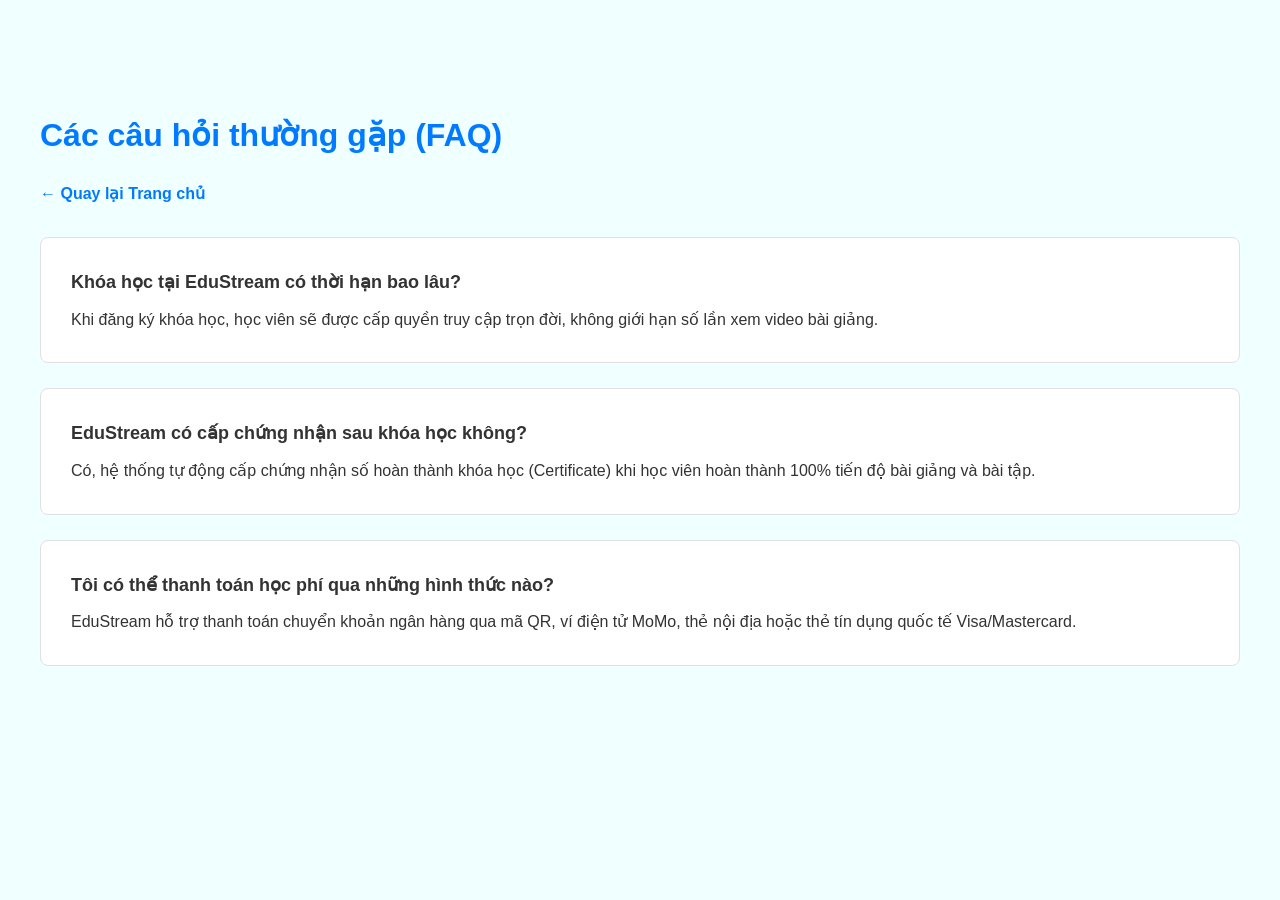
<file: edustream/cau_hoi_thuong_gap.html>
<!DOCTYPE html>
<html lang="vi">
<head>
    <meta charset="UTF-8">
    <title>Trung tâm Hỏi đáp FAQ - EduStream</title>
    <link rel="stylesheet" href="giao_dien_trang_chu.css">
    <link rel="stylesheet" href="giao_dien_dung_chung.css">
    <script src="https://code.jquery.com/jquery-3.6.0.min.js"></script>
</head>
<body>
    <div class="container" style="padding: 40px 0;">
        <h1>Các câu hỏi thường gặp (FAQ)</h1>
        <p style="margin-bottom: 30px;"><a href="trang_chu.html" style="color: #007BFF; font-weight: bold; text-decoration: none;">&larr; Quay lại Trang chủ</a></p>
        
        <div class="content-section">
            <h3>Khóa học tại EduStream có thời hạn bao lâu?</h3>
            <p>Khi đăng ký khóa học, học viên sẽ được cấp quyền truy cập trọn đời, không giới hạn số lần xem video bài giảng.</p>
        </div>
        <div class="content-section">
            <h3>EduStream có cấp chứng nhận sau khóa học không?</h3>
            <p>Có, hệ thống tự động cấp chứng nhận số hoàn thành khóa học (Certificate) khi học viên hoàn thành 100% tiến độ bài giảng và bài tập.</p>
        </div>
        <div class="content-section">
            <h3>Tôi có thể thanh toán học phí qua những hình thức nào?</h3>
            <p>EduStream hỗ trợ thanh toán chuyển khoản ngân hàng qua mã QR, ví điện tử MoMo, thẻ nội địa hoặc thẻ tín dụng quốc tế Visa/Mastercard.</p>
        </div>
    </div>
</body>
</html>
</file>
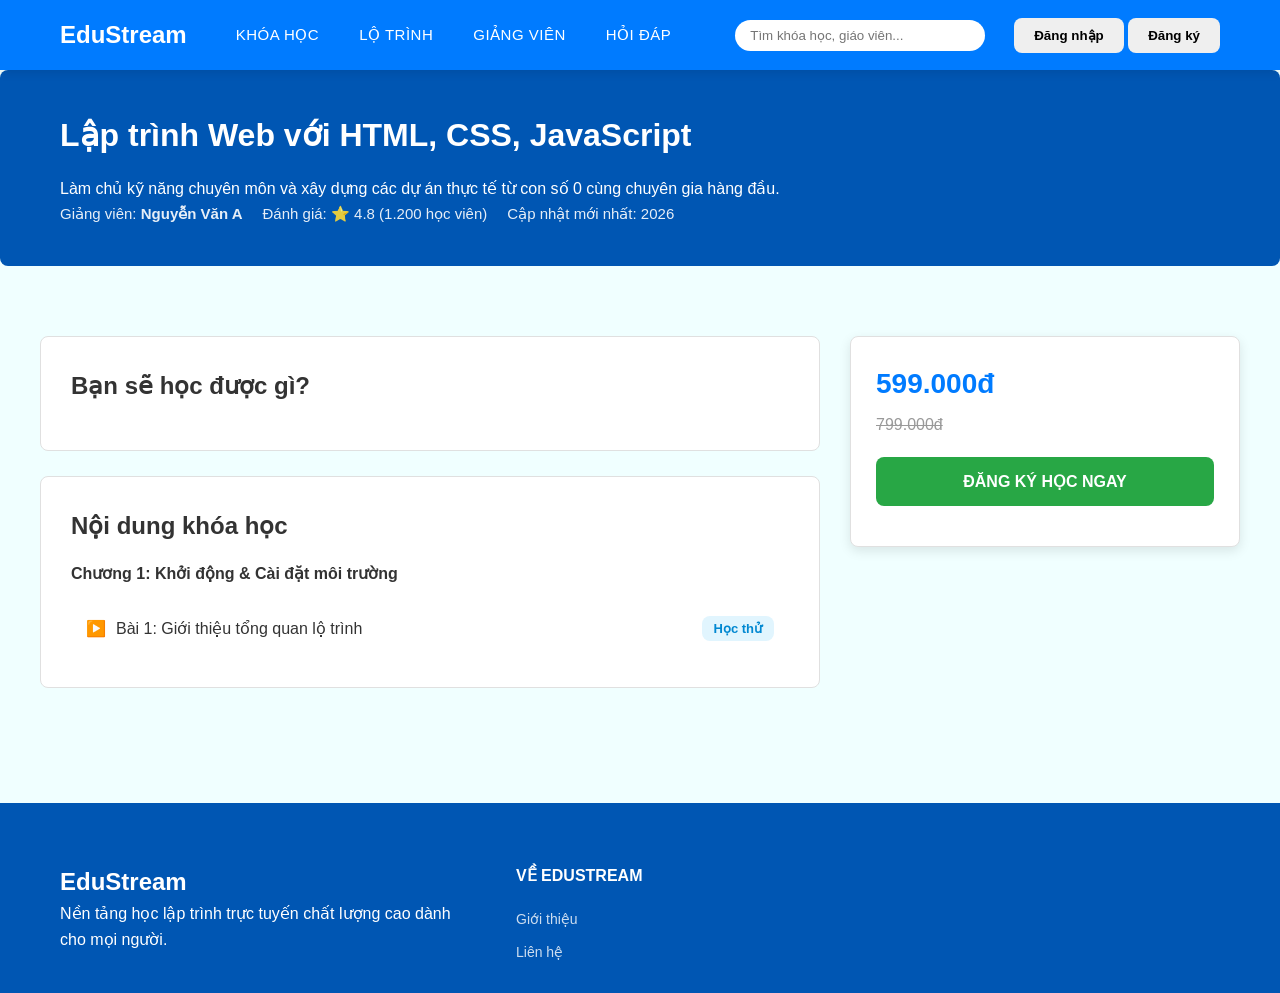
<file: edustream/chi_tiet_khoa_hoc.html>
<!DOCTYPE html>
<html lang="vi">
<head>
    <meta charset="UTF-8">
    <meta name="viewport" content="width=device-width, initial-scale=1.0">
    <title>Chi tiết khóa học - EduStream</title>
    <link rel="stylesheet" href="giao_dien_chi_tiet.css">
    <script src="https://code.jquery.com/jquery-3.6.0.min.js"></script>
</head>
<body>

    <header id="main-header">
        <div class="container header-content">
            <div class="logo" onclick="window.location.href='trang_chu.html'">EduStream</div>
            <nav>
                <div class="nav-item">
                    <a href="trang_chu.html#categories-section" data-target="#categories-section">Khóa học</a>
                </div>
                <div class="nav-item">
                    <a href="trang_chu.html#path-section" data-target="#path-section">Lộ trình</a>
                </div>
                <div class="nav-item">
                    <a href="trang_chu.html#teachers-section" data-target="#teachers-section">Giảng viên</a>
                </div>
                <div class="nav-item">
                    <a href="trang_chu.html#faq-section" data-target="#faq-section">Hỏi đáp</a>
                </div>
            </nav>
            <div class="search-container">
                <div class="search-bar">
                    <input type="text" id="global-search-input" placeholder="Tìm khóa học, giáo viên...">
                </div>
                <div class="search-results-box" id="search-live-results"></div>
            </div>
            <div class="auth-buttons">
                <button class="btn-login">Đăng nhập</button>
                <button class="btn-register">Đăng ký</button>
            </div>
        </div>
    </header>

    <div class="course-header-area">
        <div class="container">
            <h1 id="det-title">Lập trình Web với HTML, CSS, JavaScript</h1>
            <p id="det-description">Làm chủ kỹ năng chuyên môn và xây dựng các dự án thực tế từ con số 0 cùng chuyên gia hàng đầu.</p>
            <div class="course-meta-info">
                <span>Giảng viên: <strong id="det-instructor">Nguyễn Văn A</strong></span>
                <span>Đánh giá: ⭐ 4.8 (1.200 học viên)</span>
                <span>Cập nhật mới nhất: 2026</span>
            </div>
        </div>
    </div>

    <div class="container course-detail-wrapper">
        <div class="detail-grid">
            
            <div class="info-column">
                <div class="content-section">
                    <h2>Bạn sẽ học được gì?</h2>
                    <ul id="det-benefits" style="padding-left: 20px;"></ul>
                </div>

                <div class="content-section">
                    <h2>Nội dung khóa học</h2>
                    <p><strong>Chương 1: Khởi động & Cài đặt môi trường</strong></p>
                    <div class="curriculum-list">
                        <div class="curriculum-item">
                            <div class="lesson-title"><span>▶️</span> Bài 1: Giới thiệu tổng quan lộ trình</div>
                            <button class="btn-style btn-preview">Học thử</button>
                        </div>
                    </div>
                </div>
            </div>

            <div class="sidebar-column">
                <div class="checkout-sidebar">
                    <div class="sidebar-price-tag" id="det-price">599.000đ</div>
                    <div class="sidebar-old-price" id="det-oldprice">799.000đ</div>
                    <button class="btn-style btn-enroll-now">ĐĂNG KÝ HỌC NGAY</button>
                </div>
            </div>

        </div>
    </div>

    <footer>
        <div class="container footer-grid">
            <div class="footer-brand">
                <div class="logo">EduStream</div>
                <p>Nền tảng học lập trình trực tuyến chất lượng cao dành cho mọi người.</p>
            </div>
            <div class="footer-links">
                <h4>VỀ EDUSTREAM</h4>
                <ul>
                    <li>Giới thiệu</li>
                    <li>Liên hệ</li>
                </ul>
            </div>
        </div>
    </footer>

    <script src="kich_ban_tuong_tac.js"></script>
</body>
</html>
</file>
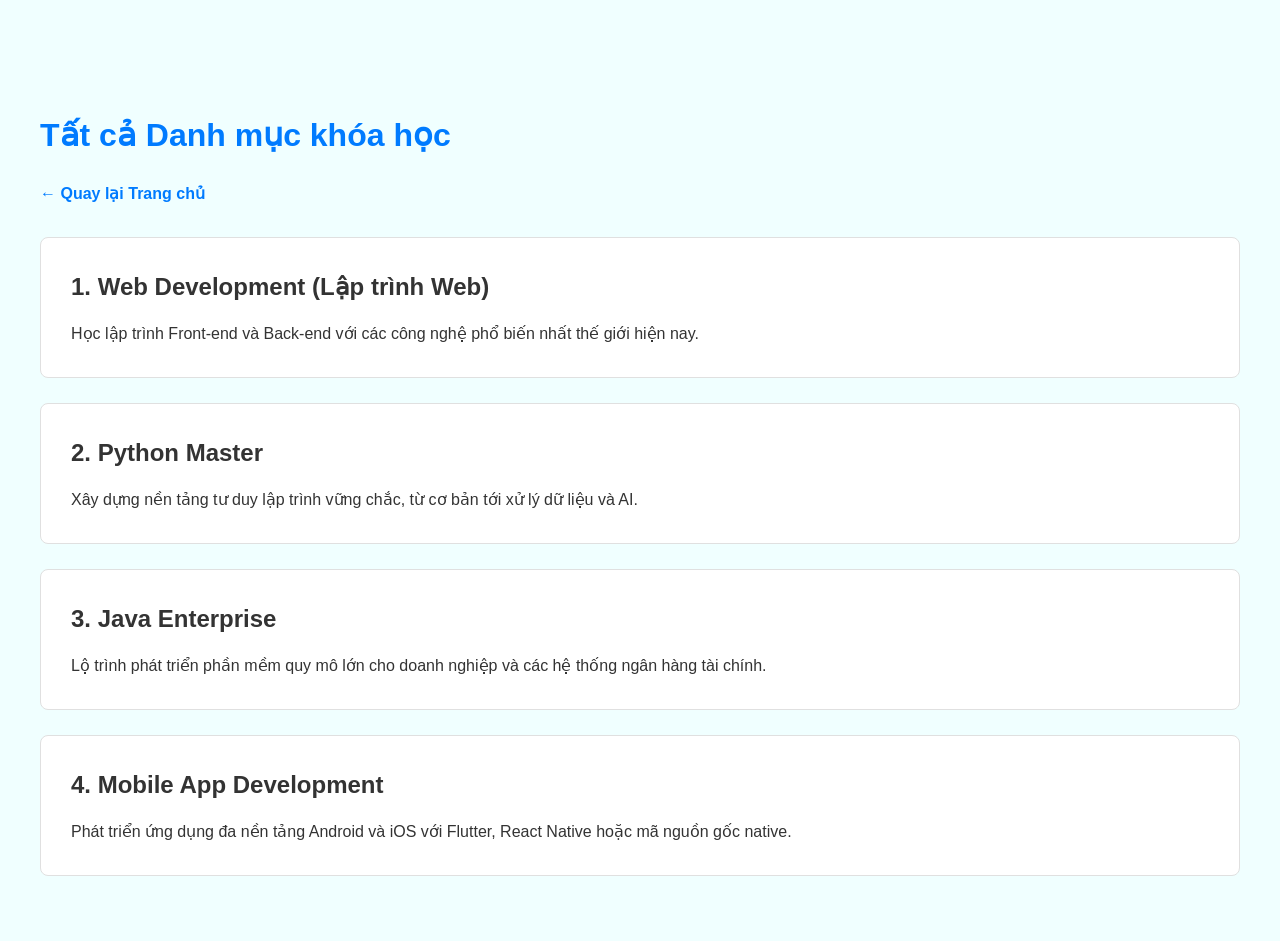
<file: edustream/danh_muc_khoa_hoc.html>
<!DOCTYPE html>
<html lang="vi">
<head>
    <meta charset="UTF-8">
    <title>Danh mục khóa học - EduStream</title>
    <link rel="stylesheet" href="giao_dien_trang_chu.css">
    <link rel="stylesheet" href="giao_dien_dung_chung.css">
    <script src="https://code.jquery.com/jquery-3.6.0.min.js"></script>
</head>
<body>
    <div class="container" style="padding: 40px 0;">
        <h1>Tất cả Danh mục khóa học</h1>
        <p style="margin-bottom: 30px;"><a href="trang_chu.html" style="color: #007BFF; font-weight: bold; text-decoration: none;">&larr; Quay lại Trang chủ</a></p>
        
        <div class="content-section">
            <h2>1. Web Development (Lập trình Web)</h2>
            <p>Học lập trình Front-end và Back-end với các công nghệ phổ biến nhất thế giới hiện nay.</p>
        </div>
        <div class="content-section">
            <h2>2. Python Master</h2>
            <p>Xây dựng nền tảng tư duy lập trình vững chắc, từ cơ bản tới xử lý dữ liệu và AI.</p>
        </div>
        <div class="content-section">
            <h2>3. Java Enterprise</h2>
            <p>Lộ trình phát triển phần mềm quy mô lớn cho doanh nghiệp và các hệ thống ngân hàng tài chính.</p>
        </div>
        <div class="content-section">
            <h2>4. Mobile App Development</h2>
            <p>Phát triển ứng dụng đa nền tảng Android và iOS với Flutter, React Native hoặc mã nguồn gốc native.</p>
        </div>
    </div>
</body>
</html>
</file>
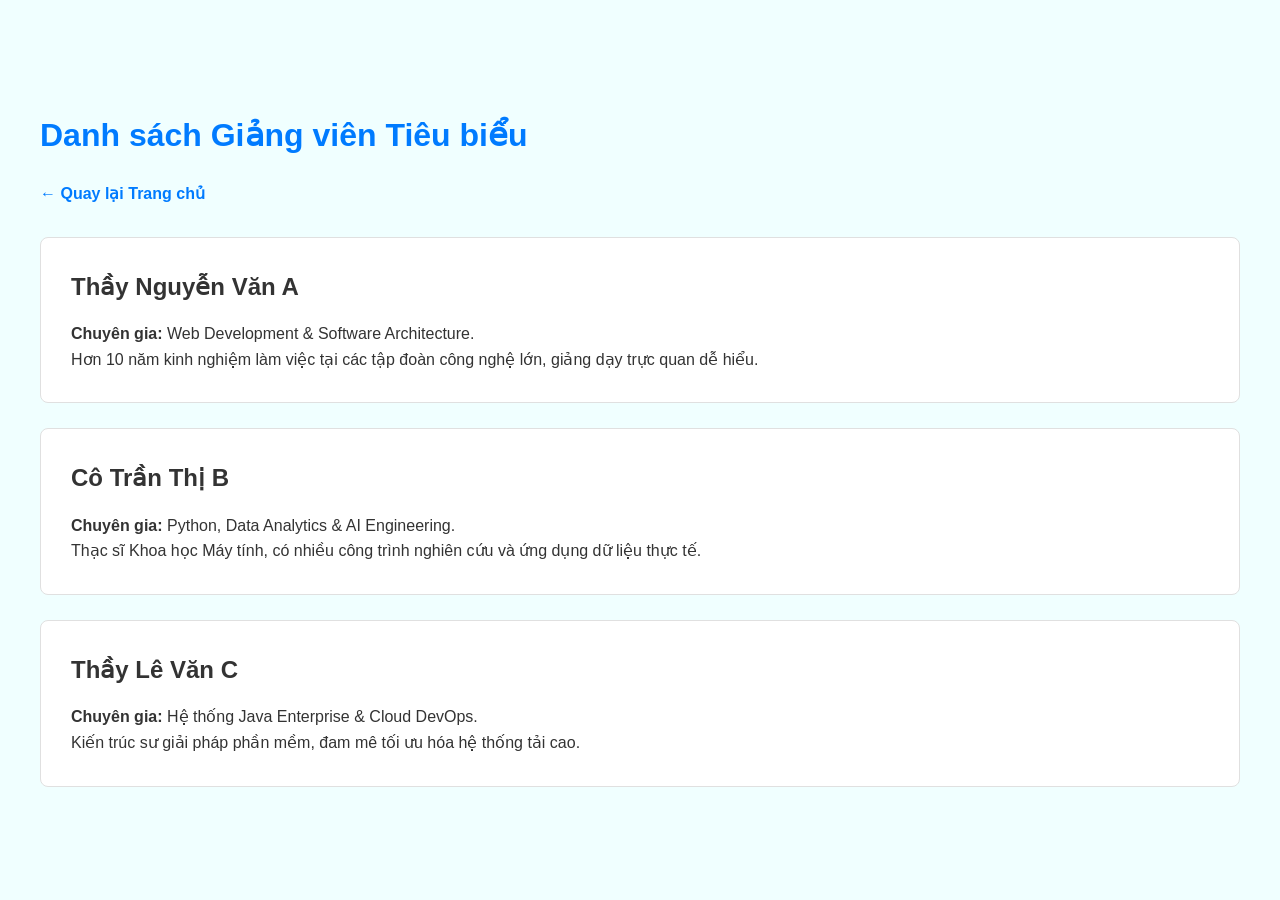
<file: edustream/danh_sach_giang_vien.html>
<!DOCTYPE html>
<html lang="vi">
<head>
    <meta charset="UTF-8">
    <title>Đội ngũ Giảng viên - EduStream</title>
    <link rel="stylesheet" href="giao_dien_trang_chu.css">
    <script src="https://code.jquery.com/jquery-3.6.0.min.js"></script>
</head>
<body>
    <div class="container" style="padding: 40px 0;">
        <h1>Danh sách Giảng viên Tiêu biểu</h1>
        <p style="margin-bottom: 30px;"><a href="trang_chu.html" style="color: #007BFF; font-weight: bold; text-decoration: none;">&larr; Quay lại Trang chủ</a></p>
        
        <div class="content-section">
            <h2>Thầy Nguyễn Văn A</h2>
            <p><strong>Chuyên gia:</strong> Web Development & Software Architecture.</p>
            <p>Hơn 10 năm kinh nghiệm làm việc tại các tập đoàn công nghệ lớn, giảng dạy trực quan dễ hiểu.</p>
        </div>
        <div class="content-section">
            <h2>Cô Trần Thị B</h2>
            <p><strong>Chuyên gia:</strong> Python, Data Analytics & AI Engineering.</p>
            <p>Thạc sĩ Khoa học Máy tính, có nhiều công trình nghiên cứu và ứng dụng dữ liệu thực tế.</p>
        </div>
        <div class="content-section">
            <h2>Thầy Lê Văn C</h2>
            <p><strong>Chuyên gia:</strong> Hệ thống Java Enterprise & Cloud DevOps.</p>
            <p>Kiến trúc sư giải pháp phần mềm, đam mê tối ưu hóa hệ thống tải cao.</p>
        </div>
    </div>
</body>
</html>
</file>
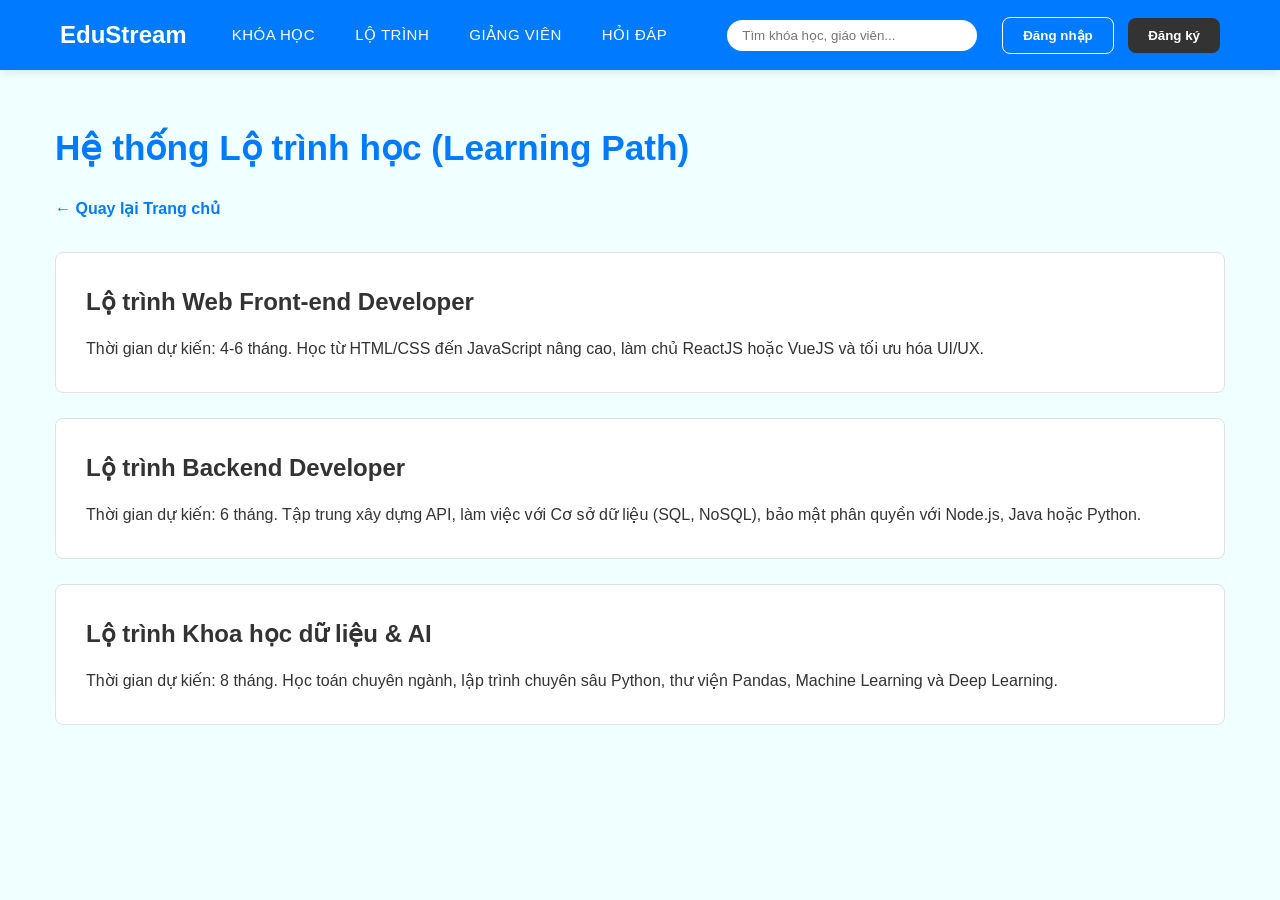
<file: edustream/lo_trinh_hoc.html>
<!DOCTYPE html>
<html lang="vi">
<head>
    <meta charset="UTF-8">
    <meta name="viewport" content="width=device-width, initial-scale=1.0">
    <title>Lộ trình học chi tiết - EduStream</title>
    <link rel="stylesheet" href="giao_dien_trang_chu.css">
    <script src="https://code.jquery.com/jquery-3.6.0.min.js"></script>
</head>
<body>

    <header id="main-header">
        <div class="container header-content">
            <div class="logo" onclick="window.location.href='trang_chu.html'">EduStream</div>
            <nav>
                <div class="nav-item">
                    <a href="trang_chu.html#categories-section">Khóa học</a>
                </div>
                <div class="nav-item">
                    <a href="trang_chu.html#path-section">Lộ trình</a>
                </div>
                <div class="nav-item">
                    <a href="trang_chu.html#teachers-section">Giảng viên</a>
                </div>
                <div class="nav-item">
                    <a href="trang_chu.html#faq-section">Hỏi đáp</a>
                </div>
            </nav>
            
            <div class="search-container">
                <div class="search-bar">
                    <input type="text" id="global-search-input" placeholder="Tìm khóa học, giáo viên...">
                </div>
                <div class="search-results-box" id="search-live-results"></div>
            </div>
            
            <div class="auth-buttons">
                <button class="btn-login">Đăng nhập</button>
                <button class="btn-register">Đăng ký</button>
            </div>
        </div>
    </header>

    <div class="container sub-page-wrapper" style="padding: 40px 15px;">
        <h1 class="page-title-main">Hệ thống Lộ trình học (Learning Path)</h1>
        <p style="margin-bottom: 30px;"><a href="trang_chu.html" style="color: #007BFF; font-weight: bold; text-decoration: none;">&larr; Quay lại Trang chủ</a></p>
        
        <div class="content-section">
            <h2>Lộ trình Web Front-end Developer</h2>
            <p>Thời gian dự kiến: 4-6 tháng. Học từ HTML/CSS đến JavaScript nâng cao, làm chủ ReactJS hoặc VueJS và tối ưu hóa UI/UX.</p>
        </div>
        <div class="content-section">
            <h2>Lộ trình Backend Developer</h2>
            <p>Thời gian dự kiến: 6 tháng. Tập trung xây dựng API, làm việc với Cơ sở dữ liệu (SQL, NoSQL), bảo mật phân quyền với Node.js, Java hoặc Python.</p>
        </div>
        <div class="content-section">
            <h2>Lộ trình Khoa học dữ liệu & AI</h2>
            <p>Thời gian dự kiến: 8 tháng. Học toán chuyên ngành, lập trình chuyên sâu Python, thư viện Pandas, Machine Learning và Deep Learning.</p>
        </div>
    </div>

    <script src="kich_ban_tuong_tac.js"></script>
</body>
</html>
</file>
<file: edustream/giao_dien_trang_chu.css>
@import url('giao_dien_dung_chung.css');

.hero {
    padding: 80px 0;
    background-color: var(--color-main-bg);
}

.hero-grid {
    display: grid;
    grid-template-columns: 1fr 1fr;
    gap: 50px;
    align-items: center;
}

.hero-actions {
    margin-top: 25px;
}
.hero-image{
    overflow: hidden;
    width: 600px;
    height: 350px;
    border-radius:40px;
    margin-left: 5cm;
}
.hero-image .img{
    width: 100%;
    height: 100%;
    object-fit: cover;

}


.btn-login { background: transparent; color: var(--color-white); border: 1px solid var(--color-white); margin-right: 10px; }
.btn-register { background: #333; color: var(--color-white); }
.btn-primary { background: #333; color: var(--color-white); margin-right: 15px; }
.btn-secondary { background: var(--color-white); color: #333; border: 1px solid #ccc; }

.placeholder-box {
    background: #e0e0e0;
    aspect-ratio: 16/9;
    display: flex;
    align-items: center;
    justify-content: center;
    font-size: 48px;
    border-radius: 12px;
}

.categories {
    padding-top: 40px;
}

.section-title {
    text-align: center;
    margin-bottom: 40px;
}

.category-grid {
    display: grid;
    grid-template-columns: repeat(6, 1fr);
    gap: 20px;
}

.category-item {
    background: var(--color-white);
    padding: 20px;
    text-align: center;
    border-radius: var(--border-radius-base);
    border: var(--border-style-base);
    cursor: pointer;
    transition: transform 0.2s ease;
}

.category-item .icon {
    font-size: 24px;
    margin-bottom: 8px;
}

.featured {
    padding-top: 40px;
}

.section-header {
    display: flex;
    justify-content: space-between;
    align-items: center;
    margin-top: 30px;
    margin-bottom: 25px;
}

.view-all {
    color: var(--color-header);
    text-decoration: none;
    font-weight: bold;
}

.course-grid {
    display: grid;
    grid-template-columns: repeat(auto-fill, minmax(250px, 1fr));
    gap: 25px;
}

.course-card {
    background: var(--color-white);
    border-radius: var(--border-radius-base);
    overflow: hidden;
    box-shadow: 0 4px 8px rgba(0,0,0,0.1);
    border: var(--border-style-base);
    cursor: pointer;
    transition: transform 0.2s ease, box-shadow 0.2s ease;
}

.course-img-placeholder {
    height: 150px;
    background: #ddd;
    display: flex;
    align-items: center;
    justify-content: center;
    font-weight: bold;
    color: #666;
}

.course-info {
    padding: 15px;
}

.badge {
    background: #ffc107;
    font-size: 12px;
    padding: 2px 8px;
    border-radius: 4px;
    font-weight: bold;
    display: inline-block;
    margin-bottom: 8px;
}

.instructor {
    font-size: 14px;
    color: #666;
    margin: 5px 0;
}

.rating {
    font-size: 14px;
    color: #ff9800;
    margin-bottom: 10px;
}

.price {
    color: var(--color-header);
    font-weight: bold;
    font-size: 18px;
}

.old-price {
    text-decoration: line-through;
    color: #999;
    font-size: 14px;
    margin-left: 10px;
}

.learning-path {
    padding-top: 40px;
}

.path-steps {
    display: flex;
    justify-content: space-between;
    text-align: center;
    padding: 20px 0 40px 0;
}

.step {
    position: relative;
    width: 18%;
    padding: 15px;
    background: var(--color-white);
    border: var(--border-style-base);
    border-radius: var(--border-radius-base);
}

.teachers-section {
    padding-top: 40px;
}

.teachers-grid {
    display: grid;
    grid-template-columns: repeat(4, 1fr);
    gap: 25px;
}

.teacher-card {
    background: var(--color-white);
    border: var(--border-style-base);
    border-radius: var(--border-radius-base);
    padding: 25px 20px;
    text-align: center;
    box-sizing: border-box;
}
.imgtc {
    width: 100%;
    height: 100%;
    object-fit: cover;
    display: block;
}

.teacher-avatar-box {
    width: 110px;
    height: 110px;
    margin: 0 auto 15px auto;  
    border-radius: 50%;       
    overflow: hidden;       
    display: flex;         
    align-items: center;
    justify-content: center;
    background-color: #f0f0f0;
    position: relative;     
}

.feedback {
    padding-top: 40px;
}

.feedback-grid {
    display: grid;
    grid-template-columns: 1fr 1fr;
    gap: 30px;
    margin-top: 20px;
}

.feedback-card {
    background: var(--color-white);
    padding: 25px;
    border-radius: var(--border-radius-base);
    border: var(--border-style-base);
}

.user-info {
    display: flex;
    gap: 15px;
    margin-bottom: 15px;
}

.user-avatar {
    width: 50px;
    height: 50px;
    background: #eee;
    border-radius: 50%;
}

.stars {
    margin-top: 10px;
    color: #ff9800;
}

.faq-section {
    padding-top: 40px;
}

.faq-container {
    max-width: 800px;
    margin: 0 auto;
}

.faq-item {
    background: var(--color-white);
    border: var(--border-style-base);
    border-radius: var(--border-radius-base);
    margin-bottom: 15px;
    overflow: hidden;
}

.faq-question {
    padding: 18px 20px;
    font-weight: bold;
    cursor: pointer;
    background: #fdfdfd;
    display: flex;
    justify-content: space-between;
    align-items: center;
}

.faq-answer {
    padding: 20px;
    border-top: 1px solid #eee;
    display: none;
    background: #fff;
    color: #555;
}

html {
    font-size: 16px;
    scroll-behavior: smooth;
}

#main-header {
    position: fixed;
    top: 0;
    left: 0;
    width: 100%;
    height: 70px; 
    z-index: 9999;
    box-shadow: 0 2px 10px rgba(0, 0, 0, 0.1);
}

body {
    padding-top: 70px;
}

@media (max-width: 900px) {
    html {
        font-size: 15px;
    }

    h1 { font-size: 2.2rem; }
    h2 { font-size: 1.6rem; }
    h3 { font-size: 1.2rem; }

    .hero-grid,
    .feedback-grid,
    .detail-grid {
        grid-template-columns: 1fr;
    }

    .category-grid {
        grid-template-columns: repeat(3, 1fr);
        gap: 1rem;
    }

    .teachers-grid {
        grid-template-columns: repeat(2, 1fr);
        gap: 1.5rem;
    }

    .footer-grid {
        grid-template-columns: repeat(2, 1fr);
        gap: 2rem;
    }

    .hero-image {
        width: 100%;
        height: auto;
        margin-left: 0 !important;
        margin-top: 1.5rem;
    }

    .hero-actions {
        display: flex;
        flex-direction: column;
        gap: 0.8rem;
    }

    .hero-actions button {
        width: 100%;
        margin-right: 0;
    }
}

@media (max-width: 600px) {
    html {
        font-size: 14px;
    }

    #main-header {
        height: auto; 
        padding: 10px 0;
    }

    body {
        padding-top: 155px; 
    }

    h1 { font-size: 1.8rem; line-height: 1.3; }
    h2 { font-size: 1.4rem; }
    h3 { font-size: 1.1rem; }

    .header-content {
        display: flex;
        flex-direction: column;
        gap: 8px;
        align-items: center;
        padding: 0 10px;
    }

    .logo {
        font-size: 1.4rem;
        margin-bottom: 2px;
    }

    nav {
        display: flex;
        flex-direction: row;
        justify-content: center;
        gap: 2px;
        width: 100%;
    }

    .nav-item {
        margin: 0;
    }

    .nav-item > a {
        padding: 4px 6px;
        font-size: 0.75rem;
    }

    .nav-item:hover .dropdown-menu {
        display: none !important;
    }

    .search-container {
        width: 100%;
        margin: 4px 0;
    }

    .search-bar input {
        width: 100%;
        padding: 6px 12px;
        font-size: 0.85rem;
    }

    .search-results-box {
        width: 100%;
        left: 0;
    }

    .auth-buttons {
        display: flex;
        justify-content: center;
        gap: 8px;
        width: 100%;
        margin-top: 2px;
    }

    .auth-buttons button {
        padding: 6px 16px;
        font-size: 0.8rem;
        flex: 1;
        max-width: 120px;
    }

    .hero-grid {
        display: flex;
        flex-direction: column;
        text-align: center;
    }

    .hero-text {
        order: 1;
    }

    .hero-image {
        order: 2;
        width: 100%;
        max-width: 320px;
        height: 180px;
        margin: 20px auto 0 auto !important; 
        overflow: hidden;
        border-radius: 12px;
    }

    .hero-actions {
        display: flex;
        flex-direction: row;    
        justify-content: center;
        gap: 10px;
        margin-top: 15px;
    }

    .hero-actions button {
        width: auto;
        flex: 1;
        max-width: 150px;
        font-size: 0.85rem;
        padding: 10px;
    }

    .course-grid,
    .teachers-grid,
    .footer-grid {
        grid-template-columns: 1fr;
        gap: 1.5rem;
    }

    .category-grid {
        grid-template-columns: repeat(2, 1fr);
        gap: 10px;
    }

    .path-steps {
        flex-direction: column;
        gap: 12px;
    }

    .step {
        width: 100%;
        padding: 12px;
    }
}

@media (max-width: 480px) {
    h1 { font-size: 1.4rem; }
    h2 { font-size: 1.2rem; }

    .nav-item > a {
        padding: 4px 4px;
        font-size: 0.7rem;
    }

    .category-grid {
        grid-template-columns: 1fr;
    }

    .content-section, 
    .hero, 
    .feedback-card {
        padding: 15px;
    }

    .price { font-size: 1rem; }
    .old-price { font-size: 0.75rem; }
}

.sub-page-wrapper {
    width: 100% !important;
    max-width: 1200px !important;
    margin: 0 auto !important;
    box-sizing: border-box !important;
}

.page-title-main {
    margin-top: 10px !important;
    font-size: 2.2rem !important;
}

@media (max-width: 600px) {
    .page-title-main {
        font-size: 1.6rem !important;
        text-align: center !important;
        line-height: 1.3 !important;
    }
    
    .sub-page-wrapper {
        padding: 20px 10px !important;
    }

    .sub-page-wrapper .content-section {
        padding: 15px !important;
        margin-bottom: 15px !important;
    }

    .sub-page-wrapper .content-section h2 {
        font-size: 1.25rem !important;
        line-height: 1.4 !important;
    }

    .sub-page-wrapper .content-section p {
        font-size: 0.95rem !important;
        line-height: 1.5 !important;
    }
}
</file>
<file: edustream/giao_dien_dung_chung.css>
* {
    box-sizing: border-box;
    margin: 0;
    padding: 0;
}
:root {
    --color-main-bg: #F0FFFF;
    --color-header: #007BFF;
    --color-footer: #0056B3;
    --color-text: #333333;
    --color-border: #E0E0E0;
    --color-white: #FFFFFF;
    --font-family: 'Segoe UI', Roboto, Helvetica, Arial, sans-serif;
    --border-radius-base: 8px;
    --border-style-base: 1px solid var(--color-border);
}
body {
    background-color: var(--color-main-bg);
    font-family: var(--font-family);
    color: var(--color-text);
    line-height: 1.6;
    font-size: 16px;
    scroll-behavior: smooth;
}
.container {
    max-width: 1200px;
    margin: 0 auto;
    padding: 0 20px;
}
h1, .h1-title {
    font-size: 32px;
    font-weight: bold;
    color: var(--color-header);
    margin-bottom: 20px;
}
h2, .h2-title {
    font-size: 24px;
    font-weight: 600;
    margin-bottom: 15px;
}
h3 {
    font-size: 18px;
    font-weight: 600;
    margin-bottom: 10px;
}
header {
    height: 70px;
    background-color: var(--color-header);
    color: var(--color-white);
    position: sticky;
    top: 0;
    z-index: 1000;
    display: flex;
    align-items: center;
    box-shadow: 0 2px 5px rgba(0,0,0,0.1);
    transition: background 0.3s ease;
}
.header-content {
    display: flex;
    justify-content: space-between;
    align-items: center;
    width: 100%;
}
.logo {
    font-size: 24px;
    font-weight: bold;
    cursor: pointer;
}
nav {
    display: flex;
    align-items: center;
}
.nav-item {
    position: relative;
    margin: 0 10px;
}
.nav-item > a {
    color: var(--color-white);
    text-decoration: none;
    font-size: 15px;
    text-transform: uppercase;
    letter-spacing: 0.5px;
    font-weight: 500;
    padding: 24px 10px;
    display: block;
    cursor: pointer;
}
.dropdown-menu {
    position: absolute;
    top: 100%;
    left: 0;
    background-color: var(--color-white);
    min-width: 200px;
    box-shadow: 0 4px 10px rgba(0,0,0,0.15);
    border-radius: 0 0 var(--border-radius-base) var(--border-radius-base);
    list-style: none;
    display: none;
    z-index: 1001;
    border: var(--border-style-base);
}
.dropdown-menu li a {
    color: var(--color-text);
    padding: 12px 20px;
    text-decoration: none;
    display: block;
    font-size: 14px;
    text-transform: none;
    transition: background-color 0.2s;
    width: 100%;
}
.dropdown-menu li a:hover {
    background-color: #f5f5f5;
    color: var(--color-header);
}
.nav-item:hover .dropdown-menu {
    display: block;
}
.search-container {
    position: relative;
    margin-left: 15px;
}
.search-bar input {
    padding: 8px 15px;
    border-radius: 20px;
    border: none;
    width: 250px;
    outline: none;
}
.search-results-box {
    position: absolute;
    top: 45px;
    right: 0;
    width: 380px;
    background: var(--color-white);
    border-radius: var(--border-radius-base);
    border: var(--border-style-base);
    box-shadow: 0 4px 15px rgba(0,0,0,0.2);
    display: none;
    z-index: 2000;
    max-height: 450px;
    overflow-y: auto;
    padding: 15px;
}
.search-group-title {
    font-size: 13px;
    color: #888;
    font-weight: bold;
    text-transform: uppercase;
    border-bottom: 1px solid #eee;
    padding-bottom: 5px;
    margin: 10px 0 5px 0;
}
.search-group-title:first-child { 
    margin-top: 0; 
}
.search-item {
    display: flex;
    align-items: center;
    gap: 10px;
    padding: 8px;
    border-radius: 4px;
    cursor: pointer;
    transition: background 0.2s;
    text-decoration: none;
    color: var(--color-text);
}
.search-item:hover {
    background: #f0f7ff;
}
.search-item-img {
    width: 40px;
    height: 40px;
    background: #e0e0e0;
    border-radius: 4px;
    display: flex;
    align-items: center;
    justify-content: center;
    font-size: 16px;
    flex-shrink: 0;
}
.search-item-info h4 {
    font-size: 14px;
    font-weight: 600;
    margin-bottom: 2px;
}
.search-item-info p {
    font-size: 12px;
    color: #666;
}
button, .btn-style {
    padding: 10px 20px;
    border-radius: var(--border-radius-base);
    border: none;
    cursor: pointer;
    font-weight: bold;
    font-family: var(--font-family);
    transition: transform 0.2s ease, background-color 0.2s ease, box-shadow 0.2s ease;
}
button:hover, .course-card:hover, .category-item:hover {
    transform: scale(1.03);
}
.content-section {
    background: var(--color-white);
    padding: 30px;
    border-radius: var(--border-radius-base);
    border: var(--border-style-base);
    margin-bottom: 25px;
}
footer {
    background: var(--color-footer);
    color: var(--color-white);
    padding: 60px 0 20px 0;
    margin-top: 50px;
}
.footer-grid {
    display: grid;
    grid-template-columns: 2fr 1fr 1fr 1fr;
    gap: 40px;
}
.footer-links h4 {
    margin-bottom: 20px;
    font-size: 16px;
}
.footer-links ul {
    list-style: none;
}
.footer-links li {
    margin-bottom: 10px;
    font-size: 14px;
    opacity: 0.8;
}
.footer-bottom {
    text-align: center;
    padding-top: 40px;
    border-top: 1px solid rgba(255,255,255,0.1);
    margin-top: 40px;
    font-size: 14px;
}
</file>
<file: edustream/giao_dien_chi_tiet.css>
@import url('giao_dien_dung_chung.css');
.course-detail-wrapper {
    padding: 40px 0;
}
.course-header-area {
    background-color: #0056B3;
    color: white;
    padding: 40px 0;
    margin-bottom: 30px;
    border-radius: var(--border-radius-base);
}
.course-header-area h1 {
    color: white;
    margin-bottom: 15px;
}
.course-meta-info {
    display: flex;
    gap: 20px;
    font-size: 15px;
    opacity: 0.9;
}
.detail-grid {
    display: grid;
    grid-template-columns: 2fr 1fr;
    gap: 30px;
}
.curriculum-list {
    margin-top: 15px;
}
.curriculum-item {
    padding: 15px;
    border-bottom: 1px solid var(--color-border);
    display: flex;
    justify-content: space-between;
    align-items: center;
}
.curriculum-item:last-child {
    border-bottom: none;
}
.lesson-title {
    display: flex;
    align-items: center;
    gap: 10px;
}
.btn-preview {
    background: #e1f5fe;
    color: #0288d1;
    font-size: 13px;
    padding: 5px 12px;
}
.checkout-sidebar {
    position: sticky;
    top: 90px;
    background: var(--color-white);
    padding: 25px;
    border-radius: var(--border-radius-base);
    border: var(--border-style-base);
    box-shadow: 0 4px 12px rgba(0,0,0,0.1);
    height: fit-content;
}
.sidebar-price-tag {
    font-size: 28px;
    color: #007BFF;
    font-weight: bold;
    margin-bottom: 5px;
}
.sidebar-old-price {
    text-decoration: line-through;
    color: #999;
    font-size: 16px;
    margin-bottom: 20px;
}
.btn-enroll-now {
    width: 100%;
    background: #ff5722;
    color: white;
    font-size: 18px;
    padding: 12px;
    margin-bottom: 15px;
}
.btn-enroll-now:hover {
    background: #f4511e;
}
.course-features-list {
    list-style: none;
    margin-top: 20px;
}
.course-features-list li {
    padding: 8px 0;
    font-size: 14px;
    display: flex;
    align-items: center;
    gap: 10px;
}


@import url('giao_dien_dung_chung.css');
html {
    font-size: 16px;
    scroll-behavior: smooth;
}

#main-header {
    position: fixed !important;
    top: 0;
    left: 0;
    width: 100%;
    height: 70px; 
    z-index: 9999;
    box-shadow: 0 2px 10px rgba(0, 0, 0, 0.1);
}
body {
    padding-top: 70px;
}
.course-detail-wrapper {
    padding: 40px 0;
}
.course-header-area {
    background-color: #0056B3;
    color: white;
    padding: 40px 0;
    margin-bottom: 30px;
    border-radius: var(--border-radius-base);
}
.course-header-area h1 {
    color: white;
    margin-bottom: 15px;
}
.course-meta-info {
    display: flex;
    gap: 20px;
    font-size: 15px;
    opacity: 0.9;
}
.detail-grid {
    display: grid;
    grid-template-columns: 2fr 1fr;
    gap: 30px;
}
.curriculum-list {
    margin-top: 15px;
}
.curriculum-item {
    padding: 15px;
    border-bottom: 1px solid var(--color-border);
    display: flex;
    justify-content: space-between;
    align-items: center;
}
.curriculum-item:last-child {
    border-bottom: none;
}

.lesson-title {
    display: flex;
    align-items: center;
    gap: 10px;
}
.btn-preview {
    background: #e1f5fe;
    color: #0288d1;
    font-size: 13px;
    padding: 5px 12px;
}
.checkout-sidebar {
    position: sticky;
    top: 90px;
    background: var(--color-white);
    padding: 25px;
    border-radius: var(--border-radius-base);
    border: var(--border-style-base);
    box-shadow: 0 4px 12px rgba(0,0,0,0.1);
    height: fit-content;
}
.sidebar-price-tag {
    font-size: 28px;
    color: #007BFF;
    font-weight: bold;
    margin-bottom: 5px;
}
.sidebar-old-price {
    text-decoration: line-through;
    color: #999;
    font-size: 16px;
    margin-bottom: 20px;
}
.btn-enroll-now {
    width: 100%;
    background: #28a745;
    color: white;
    padding: 15px;
    font-size: 16px;
    text-transform: uppercase;
}


@media (max-width: 900px) {
    html { font-size: 15px; }

    .detail-grid {
        grid-template-columns: 1fr;
        gap: 25px;
    }
    .checkout-sidebar {
        position: static !important;
        width: 100%;
    }
}

@media (max-width: 600px) {
    html { font-size: 14px !important; }
    body { padding-top: 155px !important; }

    .course-header-area {
        padding: 25px 15px !important;
        text-align: center;
    }
    .course-meta-info {
        flex-direction: column !important;
        gap: 8px !important;
        align-items: center;
    }
    .curriculum-item {
        flex-direction: column !important;
        align-items: flex-start !important;
        gap: 10px !important;
    }
    .btn-preview {
        width: 100% !important;
        text-align: center;
    }

    #main-header {
        height: auto !important; 
        padding: 8px 0 !important;
    }

    .header-content {
        display: flex !important;
        flex-direction: column !important;
        gap: 6px !important;
        align-items: center !important;
        padding: 0 10px !important;
    }

    .logo {
        font-size: 1.3rem !important;
        text-align: center !important;
        width: 100% !important;
    }

    nav {
        display: flex !important;
        flex-direction: row !important;
        justify-content: center !important;
        gap: 2px !important;
        width: 100% !important;
    }

    .nav-item > a {
        padding: 4px 6px !important;
        font-size: 0.72rem !important; 
    }

    .search-container {
        width: 100% !important;
        margin: 2px 0 !important;
    }

    .search-bar input {
        width: 100% !important;
        padding: 5px 12px !important;
        font-size: 0.8rem !important;
    }

    .auth-buttons {
        display: flex !important;
        flex-direction: row !important;
        justify-content: center !important;
        gap: 8px !important;
        width: 100% !important;
    }

    .auth-buttons button {
        padding: 5px 12px !important;
        font-size: 0.75rem !important;
        flex: 1 !important;
        max-width: 100px !important;
    }
}

@media (max-width: 480px) {
    .course-header-area h1 { font-size: 1.5rem !important; }
    .sidebar-price-tag { font-size: 22px !important; }
}
</file>
